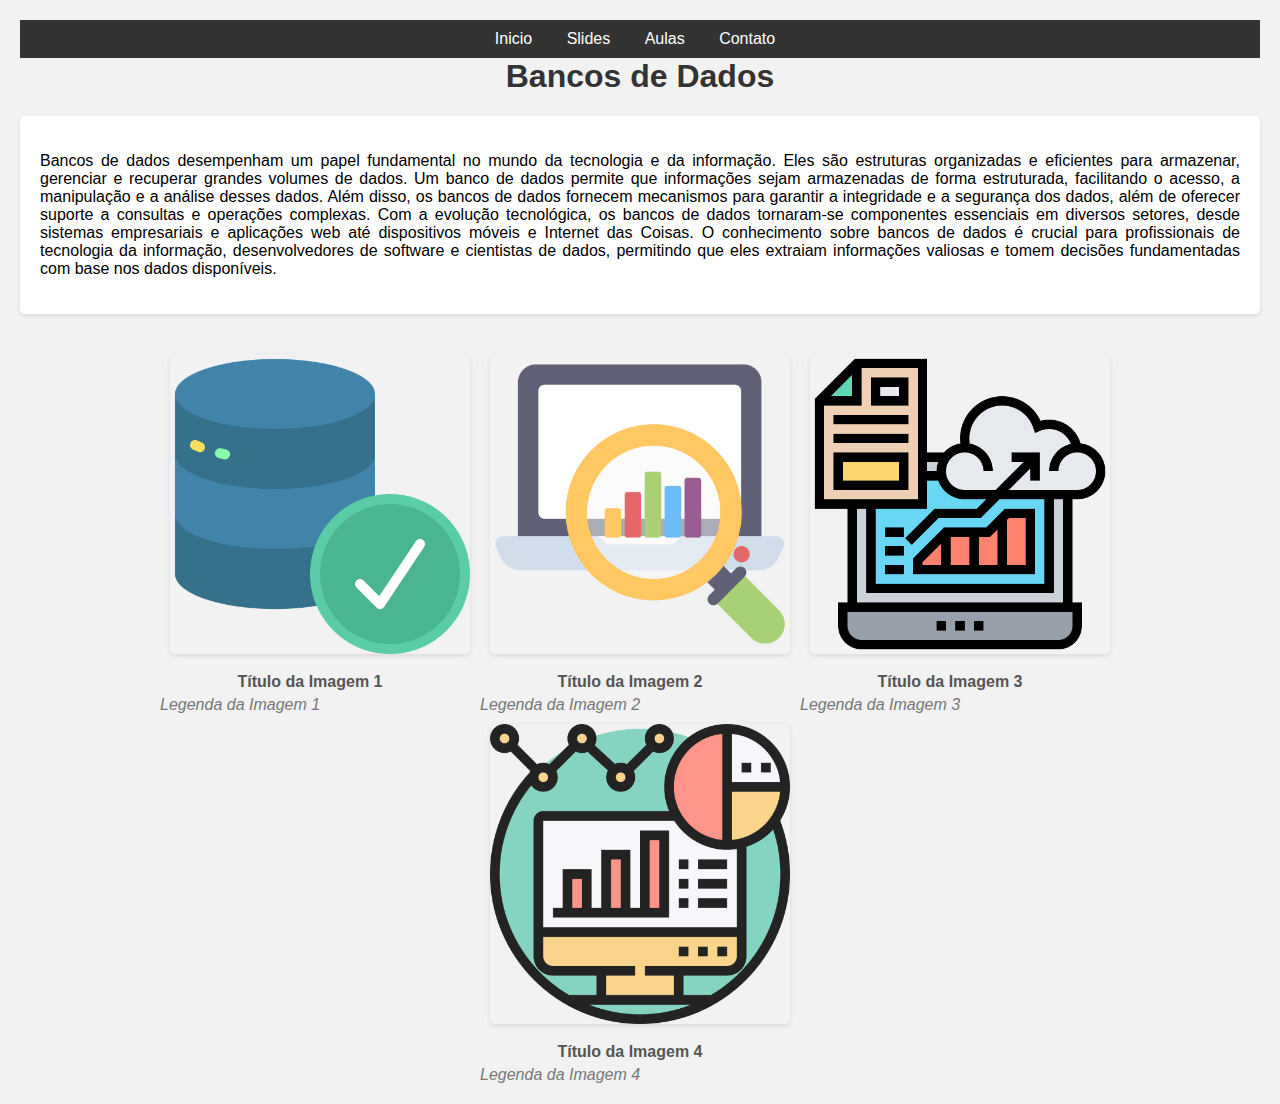
<file: index.html>
<!DOCTYPE html>
<html>

<head>
  <meta charset="UTF-8">
  <title>Curso de Banco de Dados</title>
  <link rel="stylesheet" type="text/css" href="styles.css">
  <style>
    body {
      font-family: Arial, sans-serif;
      margin: 0;
      padding: 20px;
      background-color: #f2f2f2;
    }

    h1 {
      text-align: center;
      color: #333;
      margin-top: 0;
    }

    #menu {
      background-color: #333;
      padding: 10px;
    }

    #menu ul {
      list-style-type: none;
      margin: 0;
      padding: 0;
      text-align: center;
    }

    #menu ul li {
      display: inline-block;
      margin-right: 10px;
    }

    #menu ul li a {
      color: #fff;
      text-decoration: none;
      padding: 5px 10px;
      border-radius: 3px;
    }

    #menu ul li a:hover {
      background-color: #555;
    }

    .text {
      text-align: justify;
      margin-bottom: 20px;
      background-color: #fff;
      padding: 20px;
      border-radius: 5px;
      box-shadow: 0 2px 5px rgba(0, 0, 0, 0.1);
    }

    .image-container {
      display: flex;
      flex-wrap: wrap;
      justify-content: center;
      margin-top: 30px;
    }

    .image-container img {
      width: 300px;
      margin: 10px;
      border-radius: 5px;
      box-shadow: 0 2px 5px rgba(0, 0, 0, 0.1);
    }

    .image-container p {
      text-align: center;
      font-weight: bold;
      margin: 5px 0;
      color: #555;
    }

    .image-container span {
      text-align: center;
      font-style: italic;
      color: #777;
    }
  </style>

</head>

<body>

  <div id="menu">
    <ul>
      <li><a href="index.html">Inicio</a></li>
      <li><a href="slides.html">Slides</a></li>
      <li><a href="aulas.html">Aulas</a></li>
      <li><a href="contato.html">Contato</a></li>
    </ul>
  </div>

  <h1>Bancos de Dados</h1>

  <div class="text">
    <p>Bancos de dados desempenham um papel fundamental no mundo da tecnologia e da informação. Eles são estruturas 
      organizadas e eficientes para armazenar, gerenciar e recuperar grandes volumes de dados. Um banco de dados permite 
      que informações sejam armazenadas de forma estruturada, facilitando o acesso, a manipulação e a análise desses dados. 
      Além disso, os bancos de dados fornecem mecanismos para garantir a integridade e a segurança dos dados, além de oferecer 
      suporte a consultas e operações complexas. Com a evolução tecnológica, os bancos de dados tornaram-se componentes essenciais 
      em diversos setores, desde sistemas empresariais e aplicações web até dispositivos móveis e Internet das Coisas. O conhecimento 
      sobre bancos de dados é crucial para profissionais de tecnologia da informação, desenvolvedores de software e cientistas de dados, 
      permitindo que eles extraiam informações valiosas e tomem decisões fundamentadas com base nos dados disponíveis.</p>

  </div>

  <div class="image-container">
    <div>
      <img src="icon1.png" alt="Imagem 1">
      <p>Título da Imagem 1</p>
      <span>Legenda da Imagem 1</span>
    </div>
    <div>
      <img src="icon2.png" alt="Imagem 2">
      <p>Título da Imagem 2</p>
      <span>Legenda da Imagem 2</span>
    </div>
    <div>
      <img src="icon3.png" alt="Imagem 3">
      <p>Título da Imagem 3</p>
      <span>Legenda da Imagem 3</span>
    </div>
    <div>
      <img src="icon4.png" alt="Imagem 4">
      <p>Título da Imagem 4</p>
      <span>Legenda da Imagem 4</span>
    </div>
  </div>

</body>

</html>
</file>
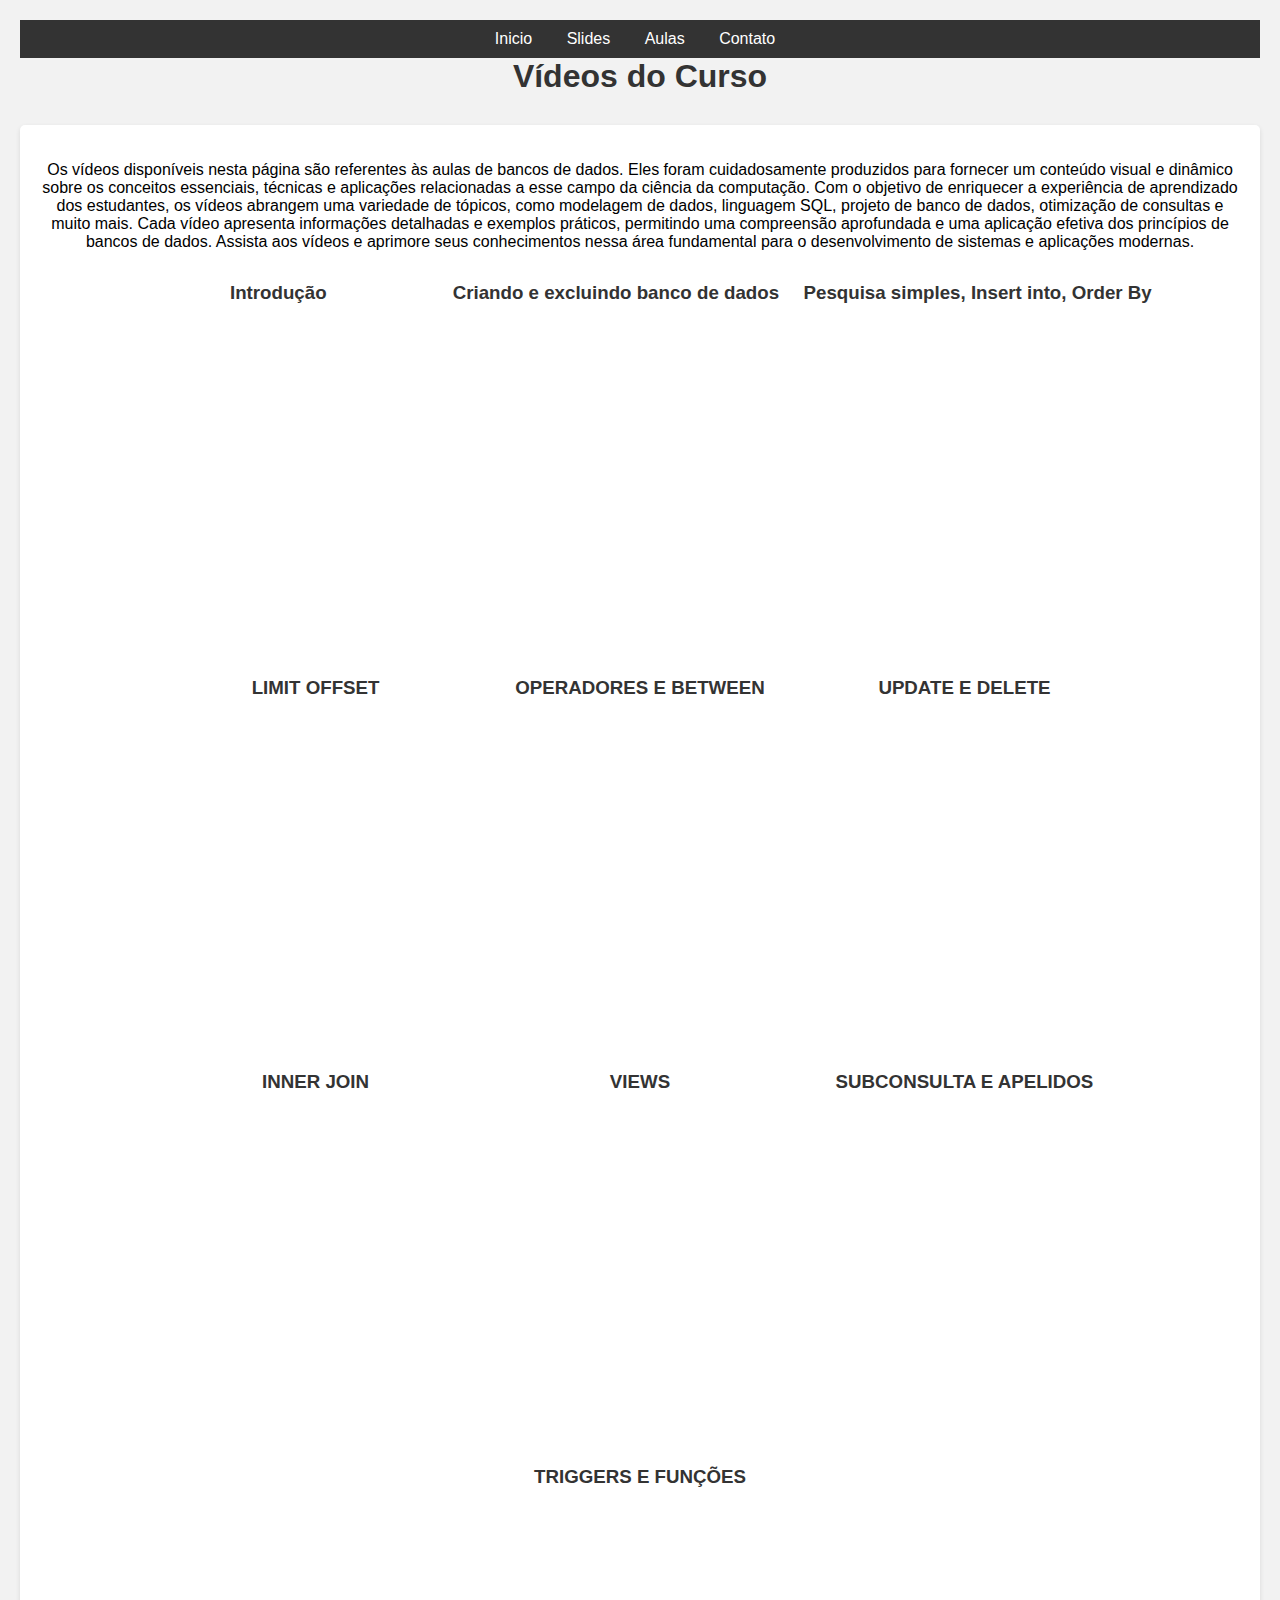
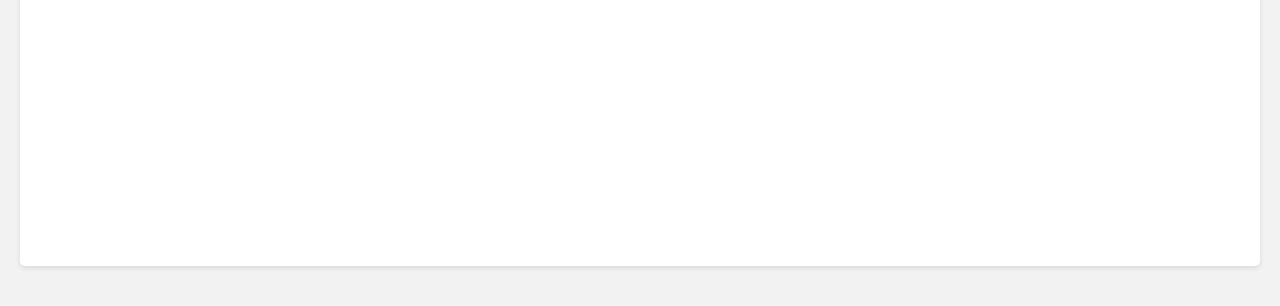
<file: aulas.html>
<!DOCTYPE html>
<html>

<head>
  <meta charset="UTF-8">
  <title>Curso de Banco de Dados</title>
  <link rel="stylesheet" type="text/css" href="styles.css">
  <style>
    body {
      font-family: Arial, sans-serif;
      margin: 0;
      padding: 20px;
      background-color: #f2f2f2;
    }

    h1 {
      text-align: center;
      color: #333;
      margin-top: 0;
    }

    #menu {
      background-color: #333;
      padding: 10px;
    }

    #menu ul {
      list-style-type: none;
      margin: 0;
      padding: 0;
      text-align: center;
    }

    #menu ul li {
      display: inline-block;
      margin-right: 10px;
    }

    #menu ul li a {
      color: #fff;
      text-decoration: none;
      padding: 5px 10px;
      border-radius: 3px;
    }

    #menu ul li a:hover {
      background-color: #555;
    }

    .text {
      text-align: justify;
      margin-bottom: 20px;
      background-color: #fff;
      padding: 20px;
      border-radius: 5px;
      box-shadow: 0 2px 5px rgba(0, 0, 0, 0.1);
    }
    
    #videos {
      margin-top: 30px;
      background-color: #fff;
      padding: 20px;
      border-radius: 5px;
      box-shadow: 0 2px 5px rgba(0, 0, 0, 0.1);
    }

    .video {
      margin-bottom: 20px;
    }

    .video h3 {
      color: #333;
    }

    .video iframe {
      width: 100%;
      height: 315px;
      border: none;
      border-radius: 5px;
    }
  </style>

</head>

<body>

    <div id="menu">
        <ul>
          <li><a href="index.html">Inicio</a></li>
          <li><a href="slides.html">Slides</a></li>
          <li><a href="aulas.html">Aulas</a></li>
          <li><a href="contato.html">Contato</a></li>
        </ul>
      </div>

  <h1>Vídeos do Curso</h1>


  <div id="videos">
    <p>Os vídeos disponíveis nesta página são referentes às aulas de bancos de dados. Eles foram cuidadosamente produzidos para fornecer um conteúdo visual e dinâmico sobre os conceitos essenciais, técnicas e aplicações relacionadas a esse campo da ciência da computação. Com o objetivo de enriquecer a experiência de aprendizado dos estudantes, os vídeos abrangem uma variedade de tópicos, como modelagem de dados, linguagem SQL, projeto de banco de dados, otimização de consultas e muito mais. Cada vídeo apresenta informações detalhadas e exemplos práticos, permitindo uma compreensão aprofundada e uma aplicação efetiva dos princípios de bancos de dados. Assista aos vídeos e aprimore seus conhecimentos nessa área fundamental para o desenvolvimento de sistemas e aplicações modernas.</p>

    <div class="video">
      <h3>Introdução</h3>
      <iframe width="560" height="315" src="https://www.youtube.com/embed/_atjEwYJZfw" title="YouTube video player" frameborder="0" allow="accelerometer; autoplay; clipboard-write; encrypted-media; gyroscope; picture-in-picture; web-share" allowfullscreen></iframe>
    </div>
    <div class="video">
      <h3>Criando e excluindo banco de dados</h3>
      <iframe width="560" height="315" src="https://www.youtube.com/embed/IrsYMgnF4d4" title="YouTube video player" frameborder="0" allow="accelerometer; autoplay; clipboard-write; encrypted-media; gyroscope; picture-in-picture; web-share" allowfullscreen></iframe>
    </div>
    <div class="video">
      <h3>Pesquisa simples, Insert into, Order By</h3>
      <iframe width="560" height="315" src="https://www.youtube.com/embed/-xBRDQ9Xx88" title="YouTube video player" frameborder="0" allow="accelerometer; autoplay; clipboard-write; encrypted-media; gyroscope; picture-in-picture; web-share" allowfullscreen></iframe>
    </div>
    <div class="video">
      <h3>LIMIT OFFSET</h3>
      <iframe width="560" height="315" src="https://www.youtube.com/embed/9Wn6u0voelE" title="YouTube video player" frameborder="0" allow="accelerometer; autoplay; clipboard-write; encrypted-media; gyroscope; picture-in-picture; web-share" allowfullscreen></iframe>
    </div>
    <div class="video">
      <h3>OPERADORES E BETWEEN</h3>
      <iframe width="560" height="315" src="https://www.youtube.com/embed/GBgDyhvtdqI" title="YouTube video player" frameborder="0" allow="accelerometer; autoplay; clipboard-write; encrypted-media; gyroscope; picture-in-picture; web-share" allowfullscreen></iframe>
    </div>
    <div class="video">
      <h3>UPDATE E DELETE</h3>
      <iframe width="560" height="315" src="https://www.youtube.com/embed/ASYym7rrqV8" title="YouTube video player" frameborder="0" allow="accelerometer; autoplay; clipboard-write; encrypted-media; gyroscope; picture-in-picture; web-share" allowfullscreen></iframe>
    </div>
    <div class="video">
      <h3>INNER JOIN</h3>
      <iframe width="560" height="315" src="https://www.youtube.com/embed/o2nSvXvq5IY" title="YouTube video player" frameborder="0" allow="accelerometer; autoplay; clipboard-write; encrypted-media; gyroscope; picture-in-picture; web-share" allowfullscreen></iframe>
    </div>
    <div class="video">
      <h3>VIEWS</h3>
      <iframe width="560" height="315" src="https://www.youtube.com/embed/RQ4w01Lby-I" title="YouTube video player" frameborder="0" allow="accelerometer; autoplay; clipboard-write; encrypted-media; gyroscope; picture-in-picture; web-share" allowfullscreen></iframe>
    </div>
    <div class="video">
      <h3>SUBCONSULTA E APELIDOS</h3>
      <iframe width="560" height="315" src="https://www.youtube.com/embed/n-Wqr_FJRA0" title="YouTube video player" frameborder="0" allow="accelerometer; autoplay; clipboard-write; encrypted-media; gyroscope; picture-in-picture; web-share" allowfullscreen></iframe>
    </div>
    <div class="video">
      <h3>TRIGGERS E FUNÇÕES</h3>
      <iframe width="560" height="315" src="https://www.youtube.com/embed/IoCu7PjY4Q8" title="YouTube video player" frameborder="0" allow="accelerometer; autoplay; clipboard-write; encrypted-media; gyroscope; picture-in-picture; web-share" allowfullscreen></iframe>
    </div>


  </div>

</body>

</html>
</file>
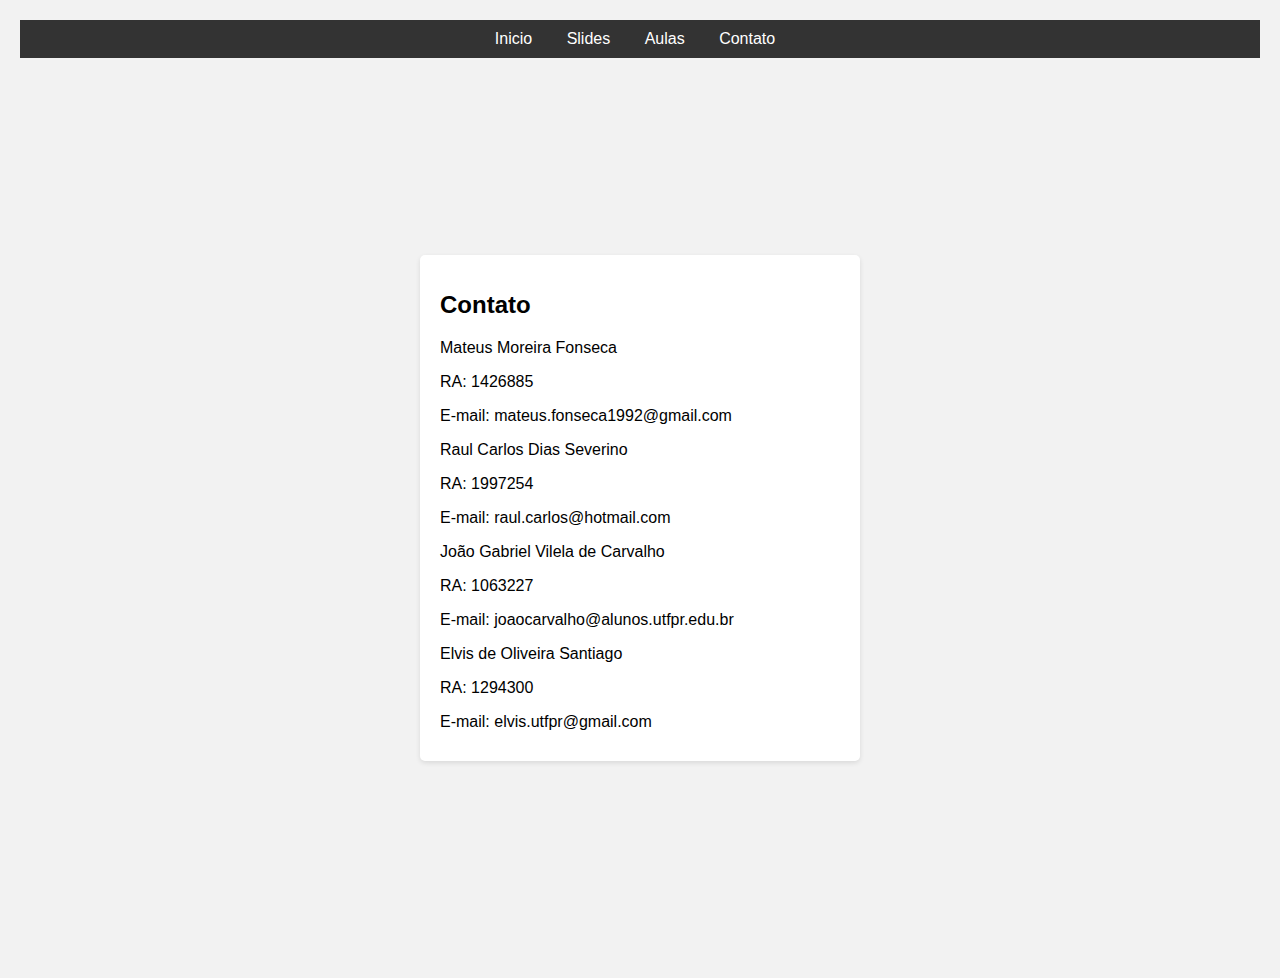
<file: contato.html>
<!DOCTYPE html>
<html>
<head>
  <title>Contato</title>
  <style>
    body {
      font-family: Arial, sans-serif;
      margin: 0;
      padding: 20px;
      background-color: #f2f2f2;
    }

    
    #menu {
      background-color: #333;
      padding: 10px;
    }

    #menu ul {
      list-style-type: none;
      margin: 0;
      padding: 0;
      text-align: center;
    }

    #menu ul li {
      display: inline-block;
      margin-right: 10px;
    }

    #menu ul li a {
      color: #fff;
      text-decoration: none;
      padding: 5px 10px;
      border-radius: 3px;
    }

    #menu ul li a:hover {
      background-color: #555;
    }
    .container {
      display: flex;
      justify-content: center;
      align-items: center;
      height: 100vh;
    }

    .text-block {
      background-color: #fff;
      border-radius: 5px;
      padding: 20px;
      width: 400px;
      text-align: justify;
      box-shadow: 0 2px 5px rgba(0, 0, 0, 0.1);
    }

    h1 {
      font-size: 24px;
      margin-bottom: 20px;
    }

    p {
      margin-bottom: 10px;
    }
  </style>
</head>
<body>
    <div id="menu">
        <ul>
          <li><a href="index.html">Inicio</a></li>
          <li><a href="slides.html">Slides</a></li>
          <li><a href="aulas.html">Aulas</a></li>
          <li><a href="contato.html">Contato</a></li>
        </ul>
      </div>
  <div class="container">
    <div class="text-block">
      <h1>Contato</h1>
      <p>Mateus Moreira Fonseca</p>
      <p>RA: 1426885</p>
      <p>E-mail: mateus.fonseca1992@gmail.com</p>
      <p>Raul Carlos Dias Severino</p>
      <p>RA: 1997254</p>
      <p>E-mail: raul.carlos@hotmail.com</p>
      <p>João Gabriel Vilela de Carvalho</p>
      <p>RA: 1063227</p>
      <p>E-mail: joaocarvalho@alunos.utfpr.edu.br</p>
      <p>Elvis de Oliveira Santiago</p>
      <p>RA: 1294300</p>
      <p>E-mail: elvis.utfpr@gmail.com</p>
    </div>
  </div>
</body>
</html>
</file>
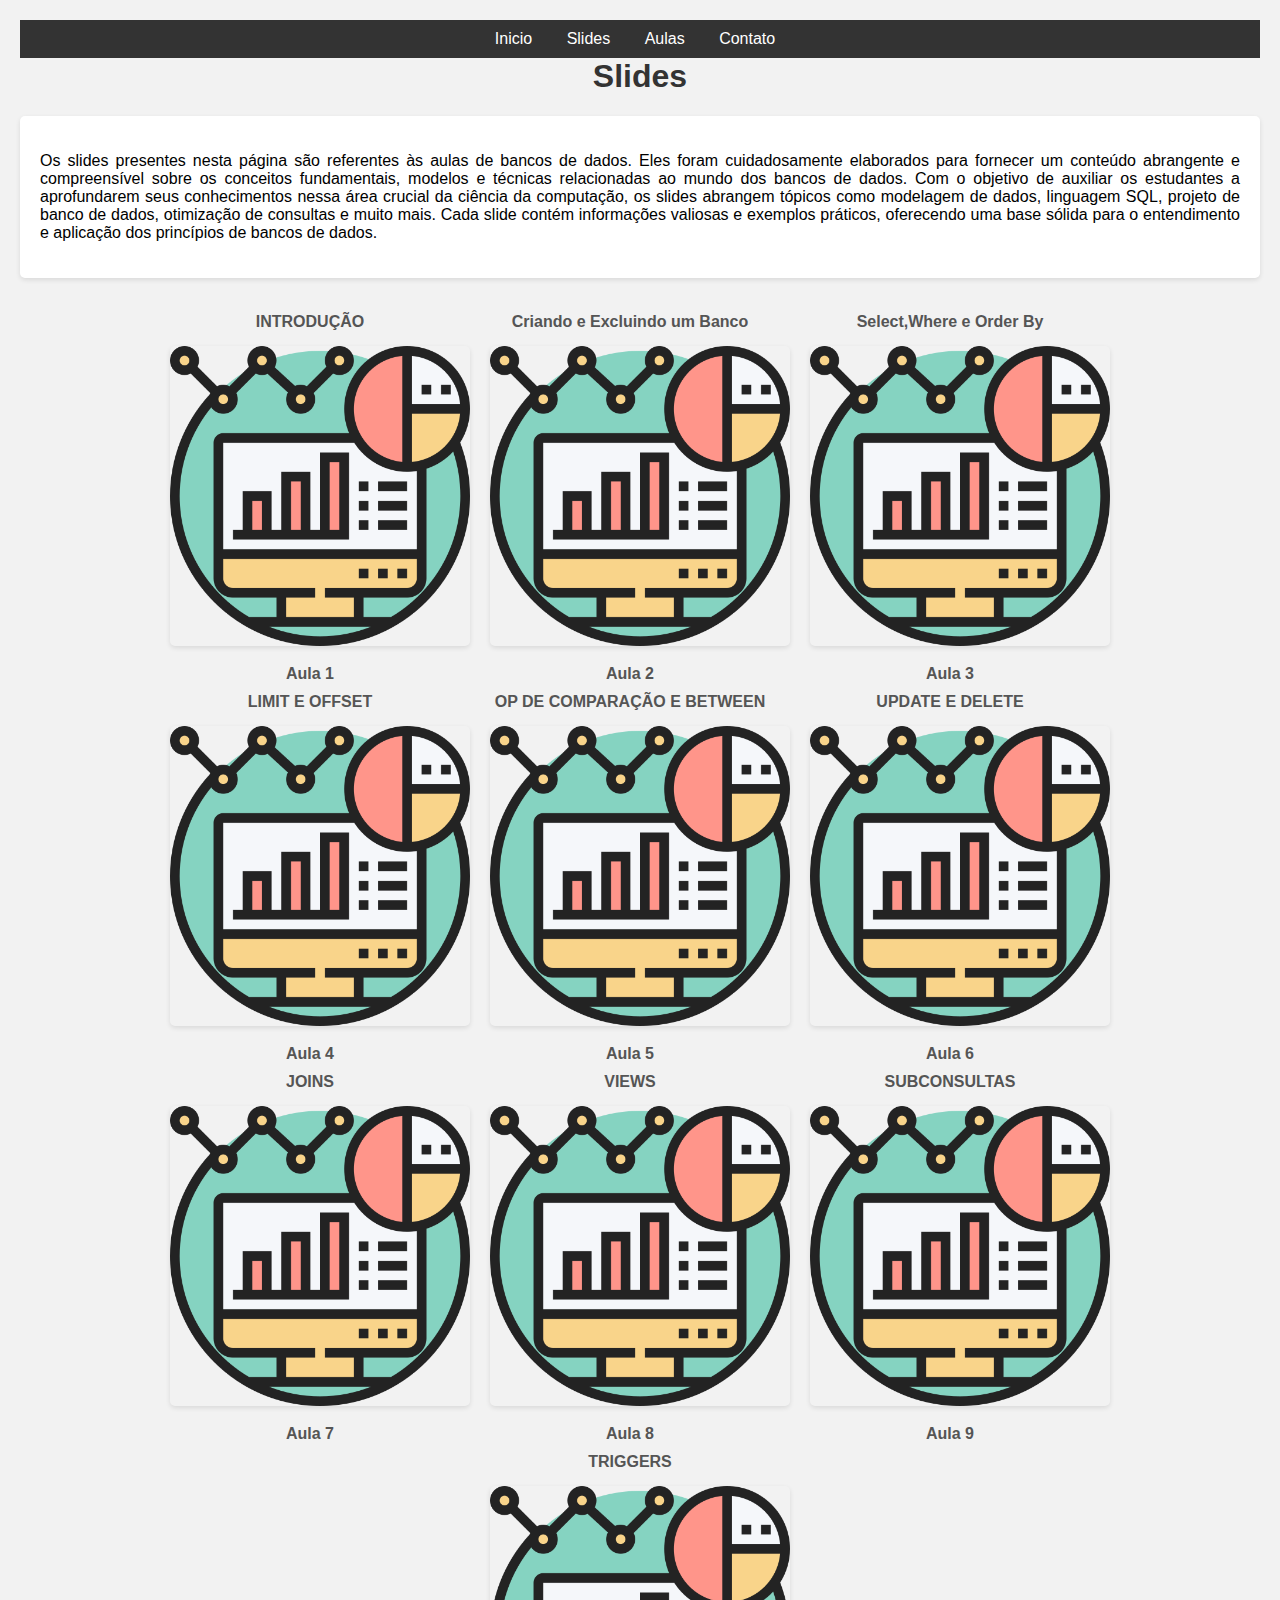
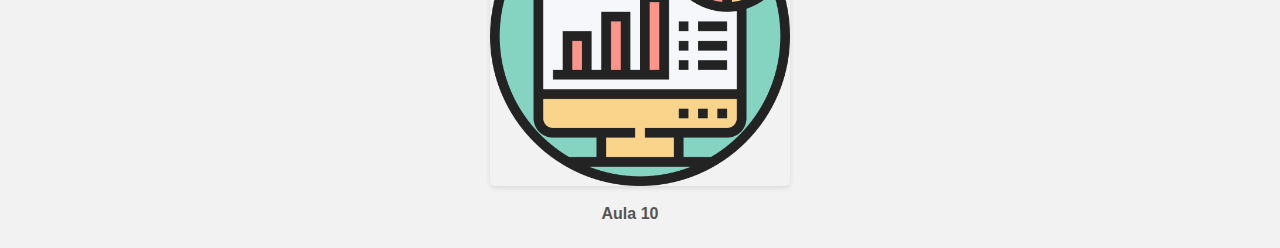
<file: slides.html>
<!DOCTYPE html>
<html>

<head>
  <meta charset="UTF-8">
  <title>Curso de Banco de Dados</title>
  <link rel="stylesheet" type="text/css" href="styles.css">
  <style>
    body {
      font-family: Arial, sans-serif;
      margin: 0;
      padding: 20px;
      background-color: #f2f2f2;
    }

    h1 {
      text-align: center;
      color: #333;
      margin-top: 0;
    }

    #menu {
      background-color: #333;
      padding: 10px;
    }

    #menu ul {
      list-style-type: none;
      margin: 0;
      padding: 0;
      text-align: center;
    }

    #menu ul li {
      display: inline-block;
      margin-right: 10px;
    }

    #menu ul li a {
      color: #fff;
      text-decoration: none;
      padding: 5px 10px;
      border-radius: 3px;
    }

    #menu ul li a:hover {
      background-color: #555;
    }

    .text {
      text-align: justify;
      margin-bottom: 20px;
      background-color: #fff;
      padding: 20px;
      border-radius: 5px;
      box-shadow: 0 2px 5px rgba(0, 0, 0, 0.1);
    }

    .image-container {
      display: flex;
      flex-wrap: wrap;
      justify-content: center;
      margin-top: 30px;
    }

    .image-container img {
      width: 300px;
      margin: 10px;
      border-radius: 5px;
      box-shadow: 0 2px 5px rgba(0, 0, 0, 0.1);
      cursor: pointer;
    }

    .image-container p {
      text-align: center;
      font-weight: bold;
      margin: 5px 0;
      color: #555;
    }

    .image-container span {
      text-align: center;
      font-style: italic;
      color: #777;
    }
  </style>
</head>

<body>

  <div id="menu">
    <ul>
      <li><a href="index.html">Inicio</a></li>
      <li><a href="slides.html">Slides</a></li>
      <li><a href="aulas.html">Aulas</a></li>
      <li><a href="contato.html">Contato</a></li>
    </ul>
  </div>

  <h1>Slides</h1>

  <div class="text">
    <p>Os slides presentes nesta página são referentes às aulas de bancos de dados. Eles foram cuidadosamente elaborados
      para fornecer um conteúdo abrangente e compreensível sobre os conceitos fundamentais, modelos e técnicas
      relacionadas ao mundo dos bancos de dados. Com o objetivo de auxiliar os estudantes a aprofundarem seus
      conhecimentos nessa área crucial da ciência da computação, os slides abrangem tópicos como modelagem de dados,
      linguagem SQL, projeto de banco de dados, otimização de consultas e muito mais. Cada slide contém informações
      valiosas e exemplos práticos, oferecendo uma base sólida para o entendimento e aplicação dos princípios de bancos
      de dados.</p>
  </div>

  <div class="image-container">
    <div>
      <p class="subtitle">INTRODUÇÃO</p>
      <a href="https://www.canva.com/design/DAFmmB7n3I0/7aTcOFTWjadtu4OsTsmm5g/edit">
        <img src="icon4.png" alt="Imagem 1">
      </a>
      <p>Aula 1</p>
    </div>
    <div>
      <p class="subtitle">Criando e Excluindo um Banco</p>
      <a href="https://www.canva.com/design/DAFml_004bY/p6T0jwlPhRgKvOAQycUgFw/edit">
        <img src="icon4.png" alt="Imagem 2">
      </a>
      <p>Aula 2</p>
    </div>
    <div>
      <p class="subtitle">Select,Where e Order By</p>
      <a href="https://www.canva.com/design/DAFml_UB_Bc/kzvWMAN1Kojy1SB7FE8U6g/edit">
        <img src="icon4.png" alt="Imagem 3">
      </a>
      <p>Aula 3</p>
    </div>
    <div>
      <p class="subtitle">LIMIT E OFFSET</p>
      <a href="https://www.canva.com/design/DAFmmEi9Jf4/xy2PPaUVHIADotRFn94_IA/edit">
        <img src="icon4.png" alt="Imagem 4">
      </a>
      <p>Aula 4</p>
    </div>
    <div>
      <p class="subtitle">OP DE COMPARAÇÃO E BETWEEN</p>
      <a href="https://www.canva.com/design/DAFmmKDj-AM/o70FZ7poc9LYT0H9zrr48w/edit">
        <img src="icon4.png" alt="Imagem 5">
      </a>
      <p>Aula 5</p>
    </div>
    <div>
      <p class="subtitle">UPDATE E DELETE</p>
      <a href="https://www.canva.com/design/DAFmroKtq3g/Wtlx1VazlT2xmbQ4j0_1jg/edit">
        <img src="icon4.png" alt="Imagem 6">
      </a>
      <p>Aula 6</p>
    </div>
    <div>
      <p class="subtitle">JOINS</p>
      <a href="https://www.canva.com/design/DAFmrs8T68I/QQXKC-y0LN5BGWoojA26hg/edit">
        <img src="icon4.png" alt="Imagem 7">
      </a>
      <p>Aula 7</p>
    </div>
    <div>
      <p class="subtitle">VIEWS</p>
      <a href="https://www.canva.com/design/DAFmsEkldAU/4nwRFNg7VNJ1FINtaCd6jg/edit">
        <img src="icon4.png" alt="Imagem 8">
      </a>
      <p>Aula 8</p>
    </div>
    <div>
      <p class="subtitle">SUBCONSULTAS</p>
      <a href="https://www.canva.com/design/DAFmsJbm5kQ/AmDlV9RDz9iAUUkdjNb9mw/edit">
        <img src="icon4.png" alt="Imagem 9">
      </a>
      <p>Aula 9</p>
    </div>
    <div>
      <p class="subtitle">TRIGGERS</p>
      <a href="https://www.canva.com/design/DAFmsAGTn60/3mPhvQX8HX_xpzebgtMDfQ/edit">
        <img src="icon4.png" alt="Imagem 10">
      </a>
      <p>Aula 10</p>
    </div>
  </div>

</body>

</html>
</file>
<file: styles.css>
body {
  margin: 0;
  padding: 0;
  font-family: Arial, sans-serif;
}

.h3 {

  word-wrap: break-word;

}

#menu {
  background-color: #f2f2f2;
  padding: 10px;
  text-align: center;
}

#menu ul {
  list-style-type: none;
  margin: 0;
  padding: 0;
}

#menu ul li {
  display: inline-block;
  margin-right: 10px;
}

#videos {
  margin: 20px auto;
  text-align: center;
}

#videos h2 {
  margin-bottom: 10px;
}

.video {
  display: inline-block;
  margin: 10px;
  text-align: center;
}

.video h3 {
  margin-top: 5px;
}

.image-container p {
  text-align: center;
  font-weight: bold;
  margin: 5px 0;
  color: #555;
  width: 300px;
  /* Ajuste o valor conforme necessário */
  align-items: center;
  text-align: center;
}

.image-container div span {
  text-align: center;
  font-style: italic;
  color: #777;
  width: 300px;
  /* Ajuste o valor conforme necessário */
  align-items: center;
  display: flex;
  align-content: center;
  text-align: center;
}
</file>
